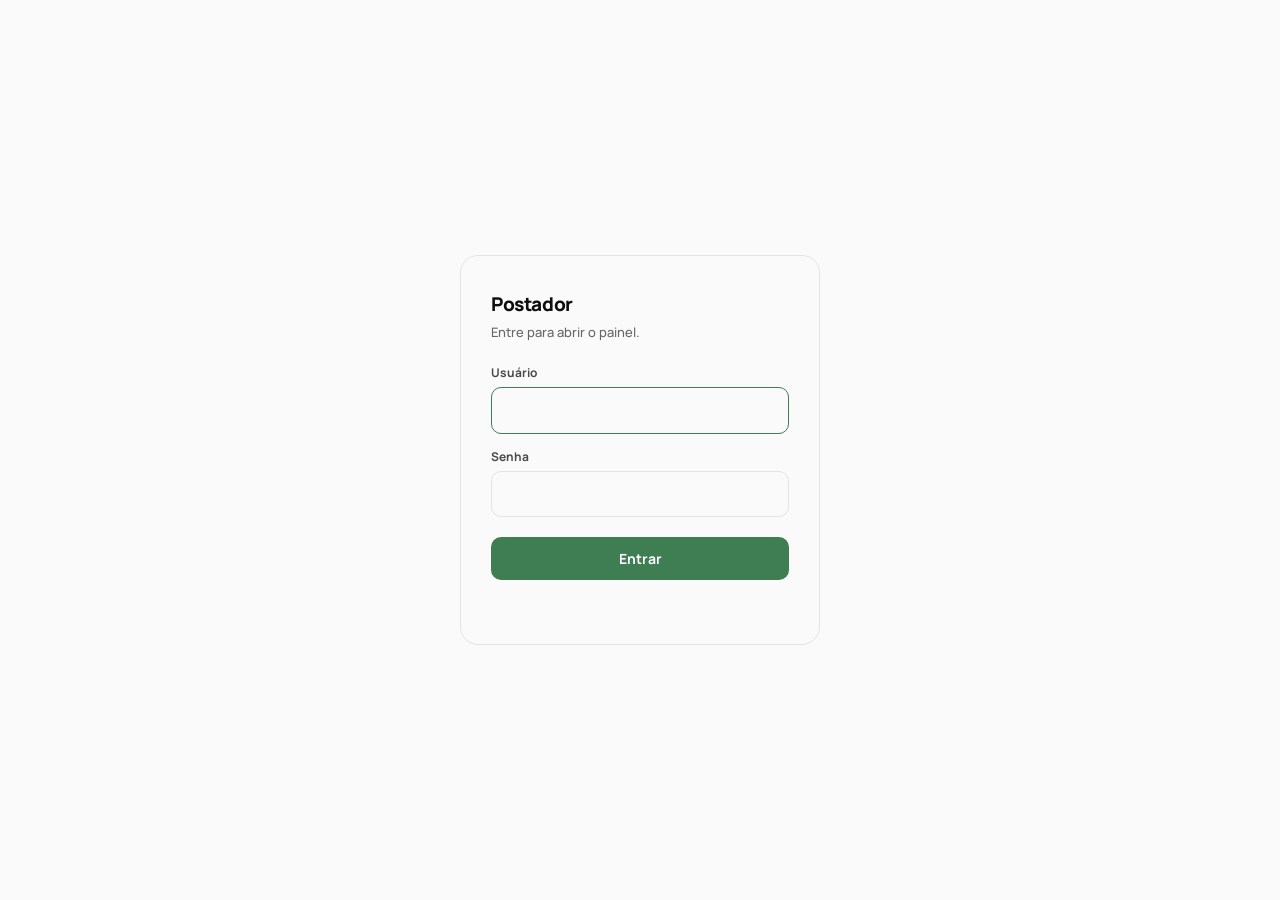
<file: painel/entrar.html>
<!doctype html>
<html lang="pt-BR">
<head>
<meta charset="utf-8">
<meta name="viewport" content="width=device-width, initial-scale=1">
<title>Entrar · Postador Borusa</title>
<link rel="preconnect" href="https://fonts.googleapis.com">
<link href="https://fonts.googleapis.com/css2?family=Manrope:wght@500;700;800&display=swap" rel="stylesheet">
<style>
  :root{--paper:#FAFAFA;--ink:#0E0E0E;--linha:#E4E4E4;--accent:#3F7D53;--erro:#B3402A}
  @media (prefers-color-scheme:dark){
    :root{--paper:#111311;--ink:#F2F2EF;--linha:#2A2D2A}
  }
  *{box-sizing:border-box;margin:0}
  body{min-height:100vh;display:grid;place-items:center;background:var(--paper);
       color:var(--ink);font:500 15px/1.5 Manrope,system-ui,sans-serif}
  .cartao{width:min(360px,92vw);padding:34px 30px;border:1px solid var(--linha);
          border-radius:18px;animation:entra .5s cubic-bezier(.22,1,.36,1)}
  @keyframes entra{from{opacity:0;transform:translateY(14px)}to{opacity:1}}
  h1{font-size:19px;font-weight:800;letter-spacing:-.02em}
  .sub{opacity:.62;font-size:13px;margin:4px 0 22px}
  label{display:block;font-size:12px;font-weight:700;opacity:.75;margin:14px 0 5px}
  input{width:100%;padding:11px 13px;font:inherit;color:inherit;background:transparent;
        border:1px solid var(--linha);border-radius:10px;outline:none}
  input:focus{border-color:var(--accent)}
  button{width:100%;margin-top:20px;padding:12px;font:700 14px Manrope,sans-serif;
         color:#fff;background:var(--accent);border:0;border-radius:10px;cursor:pointer}
  button:hover{filter:brightness(1.07)}
  button[disabled]{opacity:.6;cursor:wait}
  .aviso{min-height:18px;margin-top:12px;font-size:12.5px;font-weight:700;
         color:var(--erro);text-align:center}
</style>
</head>
<body>
<form class="cartao" id="f">
  <h1>Postador</h1>
  <p class="sub">Entre para abrir o painel.</p>
  <label for="u">Usuário</label>
  <input id="u" name="usuario" autocomplete="username" required autofocus>
  <label for="s">Senha</label>
  <input id="s" name="senha" type="password" autocomplete="current-password" required>
  <button id="b" type="submit">Entrar</button>
  <p class="aviso" id="aviso"></p>
</form>
<script>
document.getElementById('f').addEventListener('submit', function (ev) {
  ev.preventDefault();
  var b = document.getElementById('b'), aviso = document.getElementById('aviso');
  b.disabled = true; aviso.textContent = '';
  fetch('/entrar', {
    method: 'POST', headers: {'Content-Type': 'application/json'},
    body: JSON.stringify({usuario: document.getElementById('u').value,
                          senha: document.getElementById('s').value})
  }).then(function (r) { return r.json().then(function (d) { return [r.status, d]; }); })
    .then(function (par) {
      if (par[0] === 200) { location.href = '/'; return; }
      aviso.textContent = par[1].erro || 'nao deu certo, tente de novo';
      b.disabled = false;
    })
    .catch(function () { aviso.textContent = 'o servidor nao respondeu'; b.disabled = false; });
});
</script>
</body>
</html>
</file>
